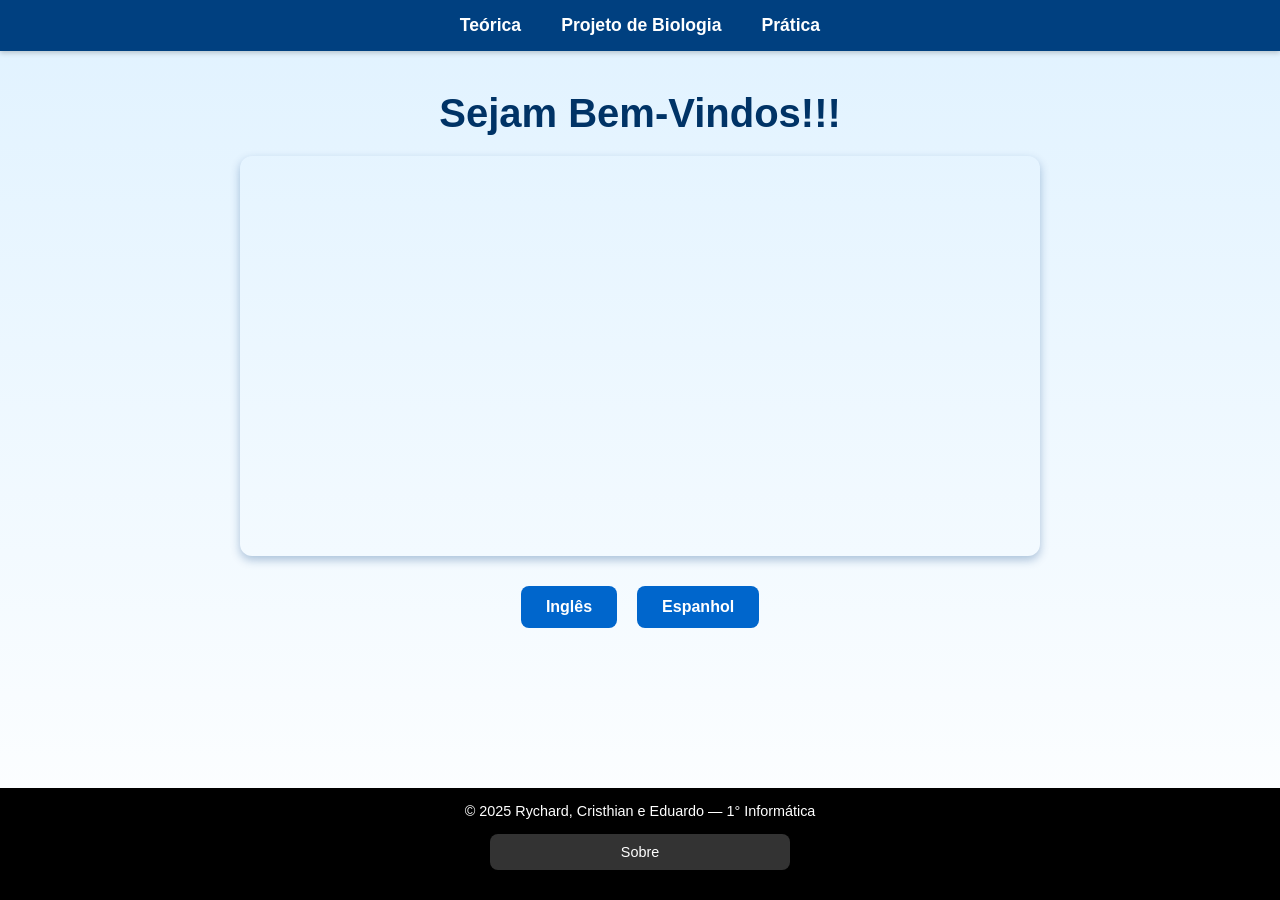
<file: index.html>
<!DOCTYPE html>
<html lang="pt-BR">
<head>
  <meta charset="UTF-8">
  <meta name="viewport" content="width=device-width, initial-scale=1.0">
  <title>Cartão de Perfil</title>
  <link rel="stylesheet" href="styles/index.css">
</head>
<body>

<div class="grid-page">
  <header>
    <nav class="menu-top">
      <ul>
        <li class="item"><a href="./teorica.html">Teórica</a></li>
        <li class="item">Projeto de Biologia</li>
        <li class="item"><a href="./pratica.html">Prática</a></li>
      </ul>
    </nav>
  </header>

  <main>
    <h1 id="sejam">Sejam Bem-Vindos!!!</h1>
    <div class="alinhar-video">
      <video id="video" muted loop autoplay>
        <source src="./videos/dnas.mp4" type="video/mp4">
        
      </video>
    </div>

    <div class="Botao">
      <a href="./pages/index_ingles.html">Inglês</a>
      <a href="./pages/index_espanhol.html">Espanhol</a>
    </div>
  </main>

  <footer>
    © 2025 Rychard, Cristhian e Eduardo — 1° Informática <a href="sobre.html" id="sobrein">Sobre</a>
  </footer>
</div>

</body>
</html>
</file>
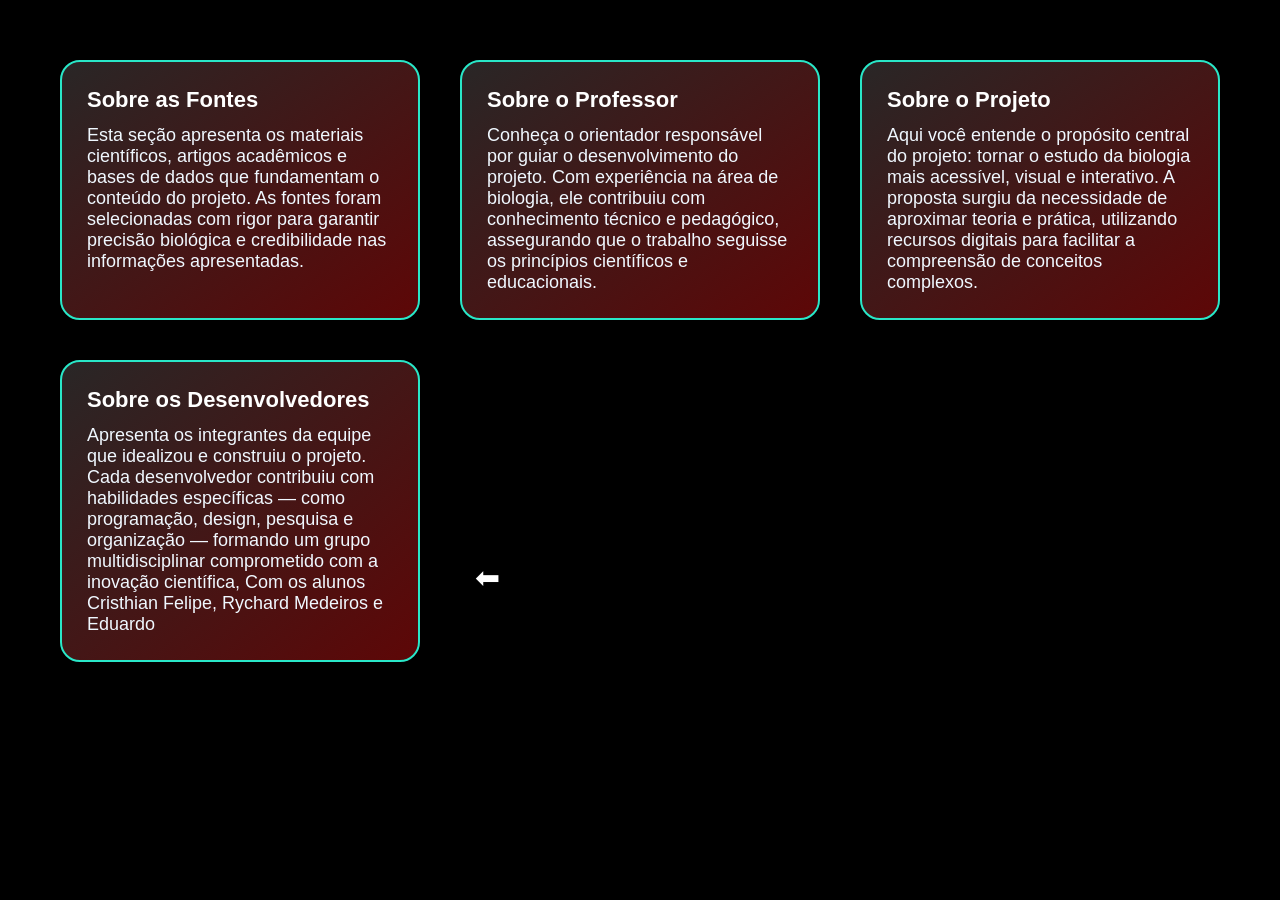
<file: sobre.html>
<!DOCTYPE html>
<html lang="pt-br">
<head>
  <meta charset="UTF-8">
  <meta name="viewport" content="width=device-width, initial-scale=1.0">
  <title>Calculadora Motordora - Informações</title>
  <link rel="stylesheet" href="styles/sobre.css">
</head>
<body>

  <!-- Vídeo de fundo -->
  <video id="video" autoplay muted loop>
    <source src="videos/dna.mp4" type="video/mp4">
    Seu navegador não suporta vídeo.
  </video>

  <!-- Blocos informativos -->
  <div class="info-grid">
    <div class="sobrenos">
      <h2 id="nos">Sobre as Fontes</h2>
      <p>Esta seção apresenta os materiais científicos, artigos acadêmicos e bases de dados que fundamentam o conteúdo do projeto. As fontes foram selecionadas com rigor para garantir precisão biológica e credibilidade nas informações apresentadas.</p>
    </div>
    <div class="sobrenos">
      <h2 id="nos">Sobre o Professor</h2>
      <p>Conheça o orientador responsável por guiar o desenvolvimento do projeto. Com experiência na área de biologia, ele contribuiu com conhecimento técnico e pedagógico, assegurando que o trabalho seguisse os princípios científicos e educacionais.</p>
    </div>
    <div class="sobrenos">
      <h2 id="nos">Sobre o Projeto</h2>
      <p>Aqui você entende o propósito central do projeto: tornar o estudo da biologia mais acessível, visual e interativo. A proposta surgiu da necessidade de aproximar teoria e prática, utilizando recursos digitais para facilitar a compreensão de conceitos complexos.</p>
    </div>
    <div class="sobrenos">
      <h2 id="nos">Sobre os Desenvolvedores</h2>
      <p>Apresenta os integrantes da equipe que idealizou e construiu o projeto. Cada desenvolvedor contribuiu com habilidades específicas — como programação, design, pesquisa e organização — formando um grupo multidisciplinar comprometido com a inovação científica, Com os alunos Cristhian Felipe, Rychard Medeiros e Eduardo</p>
    </div>
    <a href="index.html"> ⬅</a>
  </div>

  

</body>
</html>
</file>
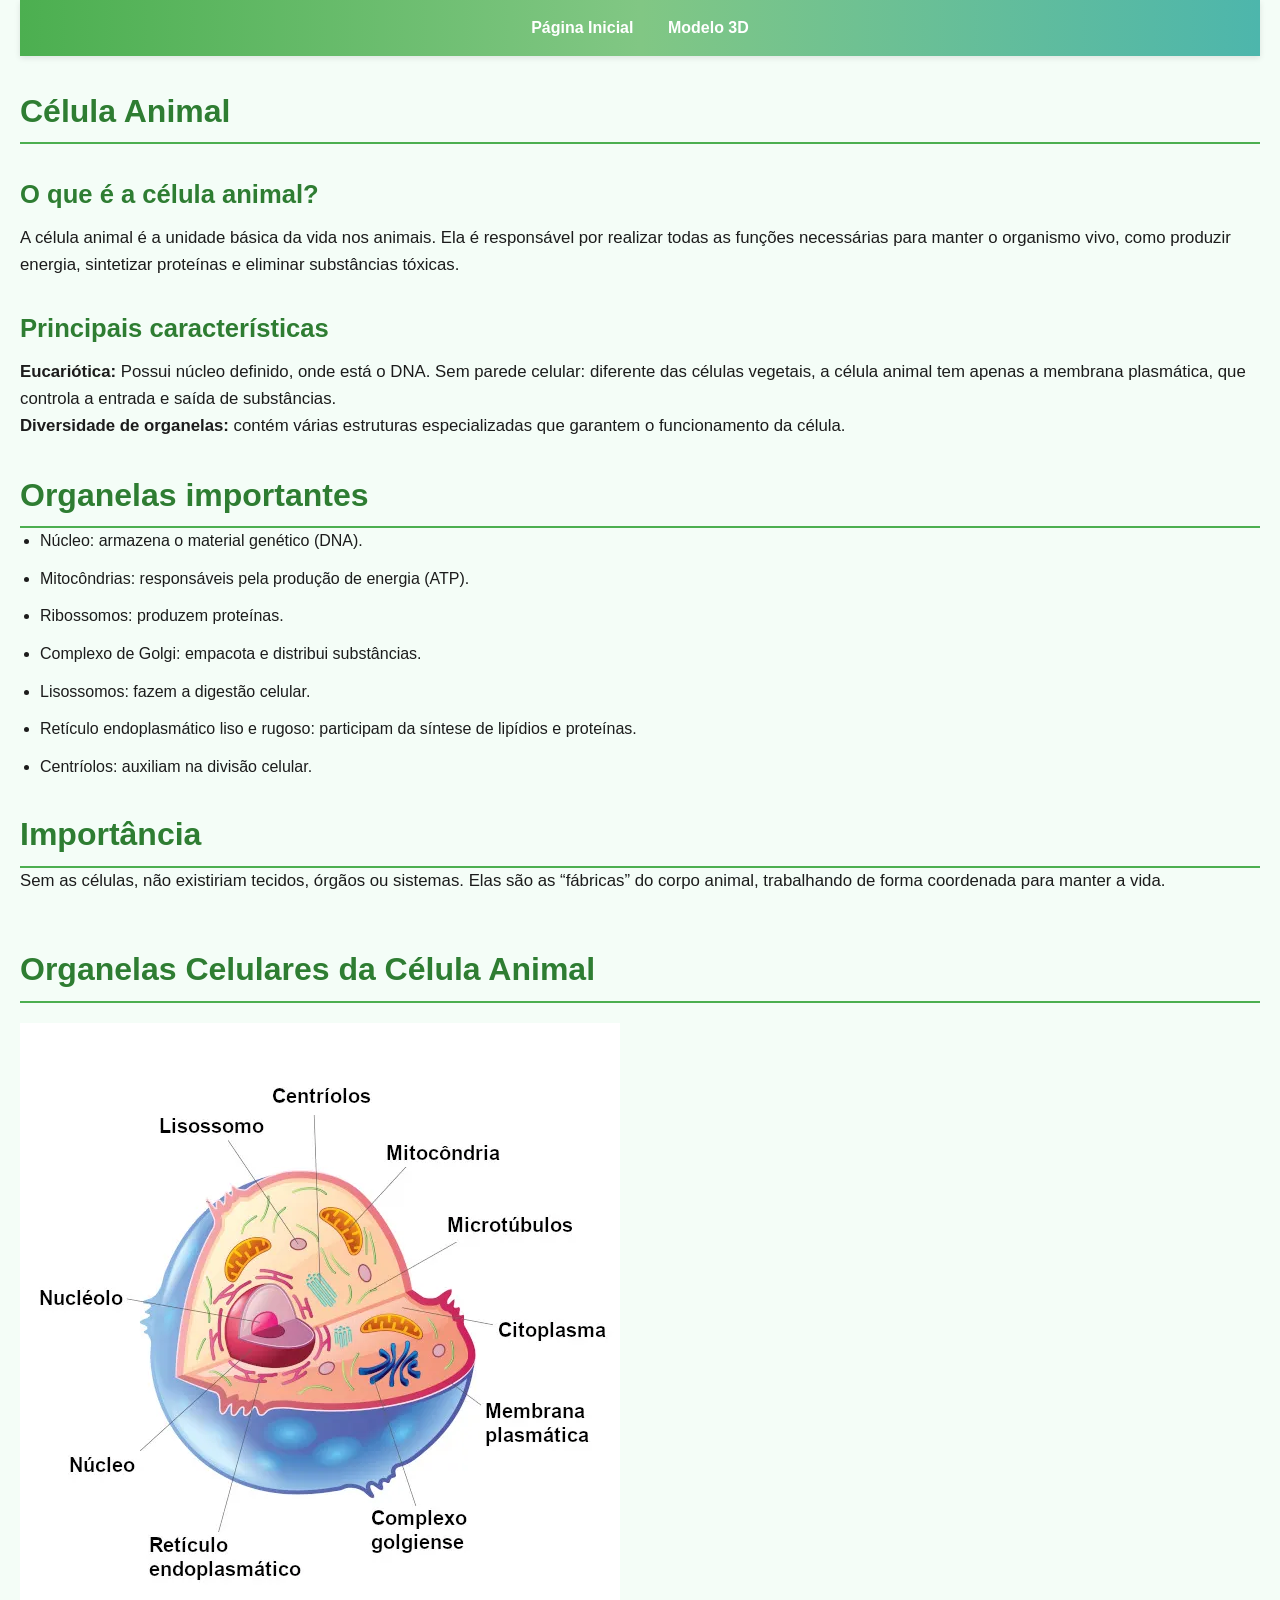
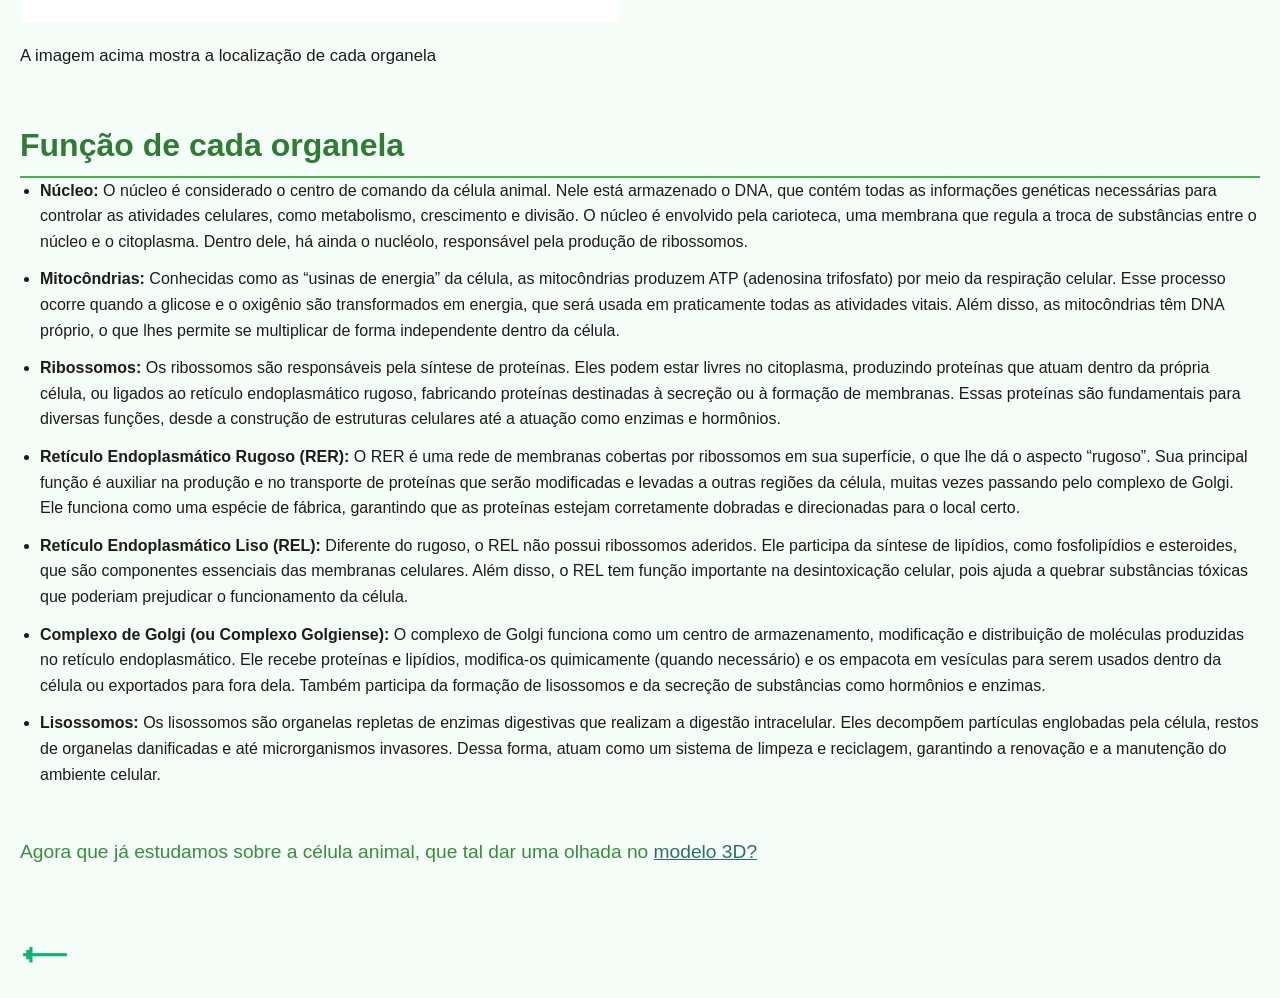
<file: teorica.html>
<!DOCTYPE html>
<html lang="pt-BR">
<head>
  <meta charset="UTF-8">
  <meta name="viewport" content="width=device-width, initial-scale=1.0">
  <title>Célula Animal</title>
  <link rel="stylesheet" href="./styles/teorica.css">
</head>
<body>
  <header> 
    <nav id="Navbar">
        <a href="./index.html">Página Inicial</a>
        <a href="./pratica.html">Modelo 3D</a>
    </nav>
  </header>

<main>
  <h1>Célula Animal</h1>

  <section>
    <h2>O que é a célula animal?</h2>

    <p>A célula animal é a unidade básica da vida nos animais. Ela é responsável por realizar todas as funções necessárias para manter o organismo vivo, como produzir energia, sintetizar proteínas e eliminar substâncias tóxicas.</p>

    <h2>Principais características</h2>

    <p><b>Eucariótica:</b> Possui núcleo definido, onde está o DNA.
      Sem parede celular: diferente das células vegetais, a célula animal tem apenas a membrana plasmática, que controla a entrada e saída de substâncias. <br>

      <b>Diversidade de organelas:</b> contém várias estruturas especializadas que garantem o funcionamento da célula.
    </p>

    <h1>Organelas importantes</h1>

    <ul>
      <li>Núcleo: armazena o material genético (DNA).</li>
      <li>Mitocôndrias: responsáveis pela produção de energia (ATP).</li>
      <li>Ribossomos: produzem proteínas.</li>
      <li>Complexo de Golgi: empacota e distribui substâncias.</li>
      <li>Lisossomos: fazem a digestão celular.</li>
      <li>Retículo endoplasmático liso e rugoso: participam da síntese de lipídios e proteínas.</li>
      <li>Centríolos: auxiliam na divisão celular.</li>
    </ul> 
  
    <h1>Importância</h1>
    
    <p>Sem as células, não existiriam tecidos, órgãos ou sistemas. Elas são as “fábricas” do corpo animal, trabalhando de forma coordenada para manter a vida.</p>
  </section>

  <section>
    <h1>Organelas Celulares da Célula Animal</h1>

    <img src="./images/organelas-da-celula-animal.webp" alt="Célula Animal">

    <p>A imagem acima mostra a localização de cada organela</p>

  </section>

  <section id="funçao">
    <h1>Função de cada organela</h1>

    <ul>
      <li>
        <b>Núcleo:</b> O núcleo é considerado o centro de comando da célula animal. Nele está armazenado o DNA, que contém todas as informações genéticas necessárias para controlar as atividades celulares, como metabolismo, crescimento e divisão. O núcleo é envolvido pela carioteca, uma membrana que regula a troca de substâncias entre o núcleo e o citoplasma. Dentro dele, há ainda o nucléolo, responsável pela produção de ribossomos.
      </li>
      <li>
        <b>Mitocôndrias:</b> Conhecidas como as “usinas de energia” da célula, as mitocôndrias produzem ATP (adenosina trifosfato) por meio da respiração celular. Esse processo ocorre quando a glicose e o oxigênio são transformados em energia, que será usada em praticamente todas as atividades vitais. Além disso, as mitocôndrias têm DNA próprio, o que lhes permite se multiplicar de forma independente dentro da célula.
      </li>
      <li>
        <b>Ribossomos:</b> Os ribossomos são responsáveis pela síntese de proteínas. Eles podem estar livres no citoplasma, produzindo proteínas que atuam dentro da própria célula, ou ligados ao retículo endoplasmático rugoso, fabricando proteínas destinadas à secreção ou à formação de membranas. Essas proteínas são fundamentais para diversas funções, desde a construção de estruturas celulares até a atuação como enzimas e hormônios.
      </li>

      <li>
        <b>Retículo Endoplasmático Rugoso (RER):</b> O RER é uma rede de membranas cobertas por ribossomos em sua superfície, o que lhe dá o aspecto “rugoso”. Sua principal função é auxiliar na produção e no transporte de proteínas que serão modificadas e levadas a outras regiões da célula, muitas vezes passando pelo complexo de Golgi. Ele funciona como uma espécie de fábrica, garantindo que as proteínas estejam corretamente dobradas e direcionadas para o local certo.
      </li>
      <li>
        <b>Retículo Endoplasmático Liso (REL):</b> Diferente do rugoso, o REL não possui ribossomos aderidos. Ele participa da síntese de lipídios, como fosfolipídios e esteroides, que são componentes essenciais das membranas celulares. Além disso, o REL tem função importante na desintoxicação celular, pois ajuda a quebrar substâncias tóxicas que poderiam prejudicar o funcionamento da célula.
      </li>
      <li>
        <b>Complexo de Golgi (ou Complexo Golgiense):</b> O complexo de Golgi funciona como um centro de armazenamento, modificação e distribuição de moléculas produzidas no retículo endoplasmático. Ele recebe proteínas e lipídios, modifica-os quimicamente (quando necessário) e os empacota em vesículas para serem usados dentro da célula ou exportados para fora dela. Também participa da formação de lisossomos e da secreção de substâncias como hormônios e enzimas.
      </li>
      <li>
        <b>Lisossomos:</b> Os lisossomos são organelas repletas de enzimas digestivas que realizam a digestão intracelular. Eles decompõem partículas englobadas pela célula, restos de organelas danificadas e até microrganismos invasores. Dessa forma, atuam como um sistema de limpeza e reciclagem, garantindo a renovação e a manutenção do ambiente celular.
      </li>
    </ul>
  </section>

  <section>
    <h4>Agora que já estudamos sobre a célula animal, que tal dar uma olhada no <a href="pratica.html" id="tresd">modelo 3D?</a></h4>
  </section>
</main>
</div>

<a href="index.html" id="voltar">⭠</a>

</body>
</html>
</file>
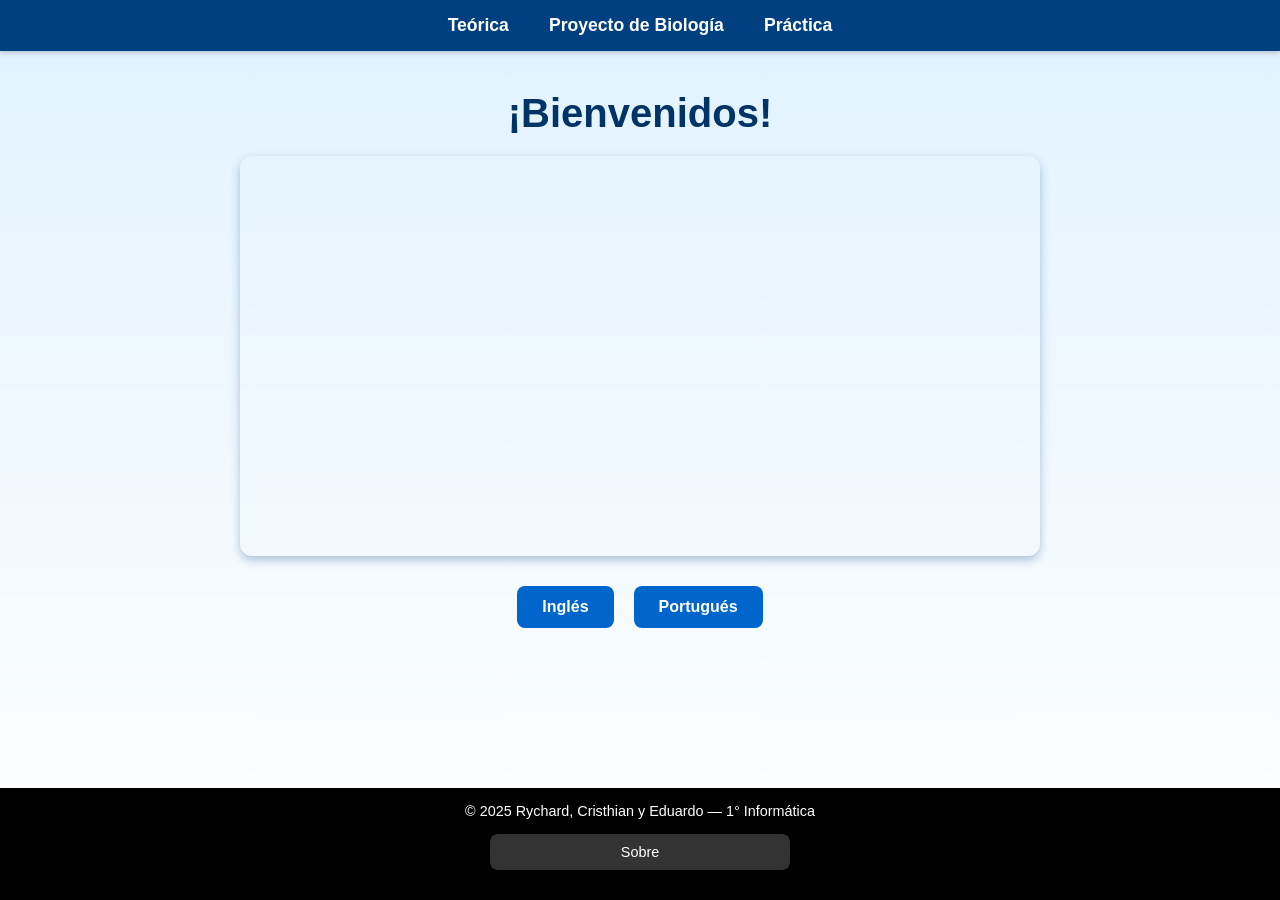
<file: pages/index_espanhol.html>
<!DOCTYPE html>
<html lang="es">
<head>
  <meta charset="UTF-8" />
  <meta name="viewport" content="width=device-width, initial-scale=1" />
  <title>Tarjeta de Perfil</title>
  <link rel="stylesheet" href="../styles/index.css" />
</head>
<body>

<div class="grid-page">
  <header>
    <nav class="menu-top">
      <ul>
        <li class="item"><a href="../pages/espanhol.html">Teórica</a></li>
        <li class="item">Proyecto de Biología</li>
        <li class="item"><a href="../model3d/celula.glb">Práctica</a></li>
      </ul>
    </nav>
  </header>

  <main>
    <h1 id="sejam">¡Bienvenidos!</h1>
    <div class="alinhar-video">
      <video id="video" muted loop autoplay>
        <source src="../videos/dnas.mp4" type="video/mp4" />
      </video>
    </div>

    <div class="Botao">
      <a href="../pages/index_ingles.html">Inglés</a>
      <a href="../index.html">Portugués</a>
    </div>
  </main>

  <footer>
    © 2025 Rychard, Cristhian y Eduardo — 1° Informática <a href="../pages/sobre_espanhol.html" id="sobrein">Sobre</a>
  </footer>
</div>

</body>
</html>
</file>
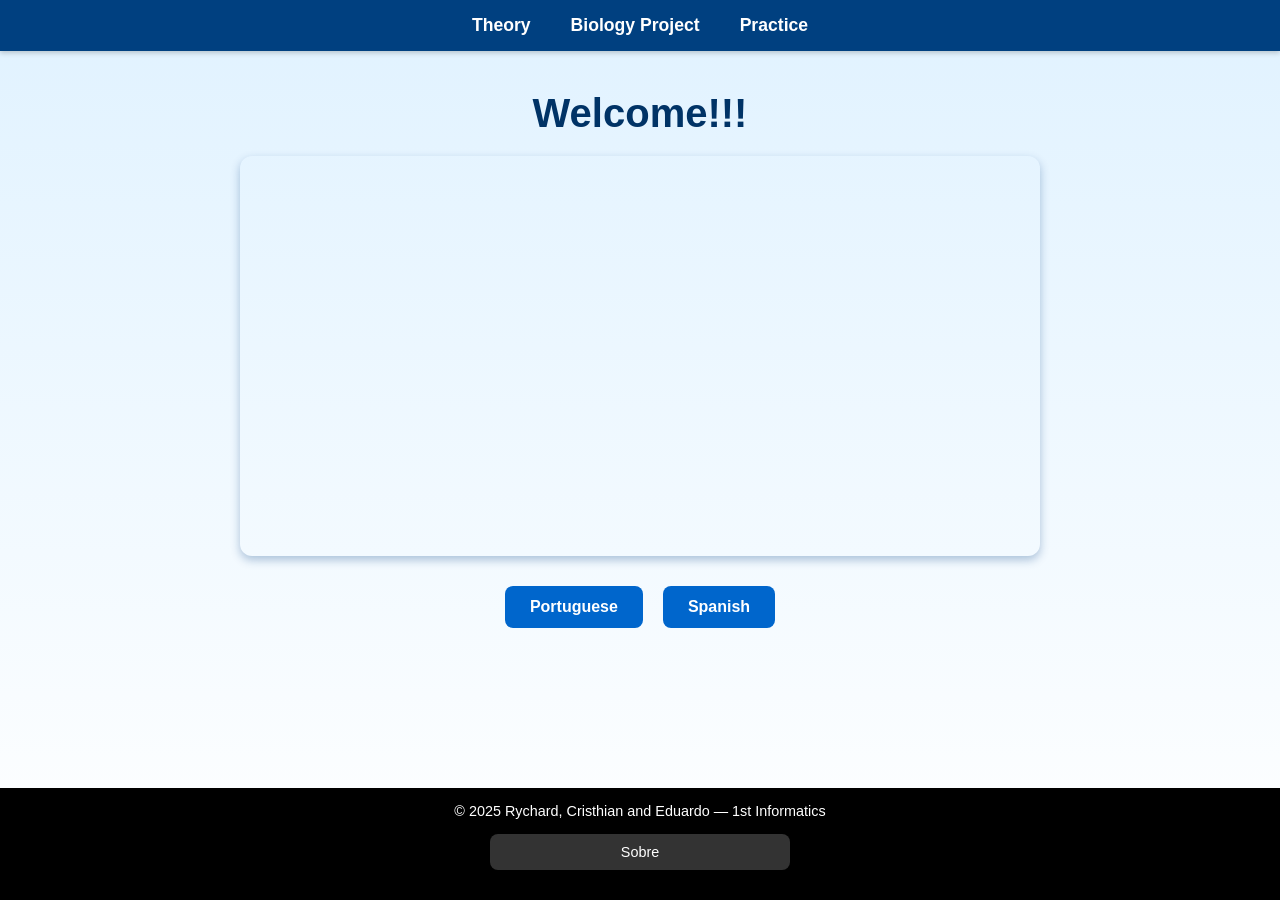
<file: pages/index_ingles.html>
<!DOCTYPE html>
<html lang="en">
<head>
  <meta charset="UTF-8" />
  <meta name="viewport" content="width=device-width, initial-scale=1" />
  <title>Profile Card</title>
  <link rel="stylesheet" href="../styles/index.css" />
</head>
<body>

<div class="grid-page">
  <header>
    <nav class="menu-top">
      <ul>
        <li class="item"><a href="../pages/ingles.html">Theory</a></li>
        <li class="item">Biology Project</li>
        <li class="item"><a href="../model3d/celula.glb">Practice</a></li>
      </ul>
    </nav>
  </header>

  <main>
    <h1 id="sejam">Welcome!!!</h1>
    <div class="alinhar-video">
      <video id="video" muted loop autoplay>
        <source src="../videos/dnas.mp4" type="video/mp4" />
        Your browser does not support the video tag.
      </video>
    </div>

    <div class="Botao">
      <a href="../index.html">Portuguese</a>
      <a href="../pages/index_espanhol.html">Spanish</a>
    </div>
  </main>

  <footer>
    © 2025 Rychard, Cristhian and Eduardo — 1st Informatics <a href="./sobre_ingels.html" id="sobrein">Sobre</a>
  </footer>
</div>

</body>
</html>
</file>
<file: styles/index.css>
*{
  margin: 0;
  padding: 0;
  box-sizing: border-box;
}

body{
  font-family: "Segoe UI", Tahoma, Geneva, Verdana, sans-serif;
  background: linear-gradient(to bottom, #e0f2ff, #ffffff);
  color: #333;
  min-height: 100vh;
  display: flex;
  flex-direction: column;
}

.grid-page{
  display: flex;
  flex-direction: column;
  min-height: 100vh;
}

header{
  background-color: #004080;
  padding: 15px 20px;
  box-shadow: 0 2px 5px rgba(0, 0, 0, 0.2);
}

.menu-top ul{
  list-style: none;
  display: flex;
  justify-content: center;
  gap: 40px;
  align-items: center;
}

.menu-top .item a,
.menu-top .item{
  color: white;
  font-weight: bold;
  text-decoration: none;
  font-size: 1.1rem;
  transition: color 0.3s ease;
}

.menu-top .item a:hover{
  color: #66ccff;
}

#sejam{
  text-align: center;
  margin: 40px 20px 20px;
  font-size: 2.5rem;
  color: #003366;
}

.alinhar-video{
  display: flex;
  justify-content: center;
  margin: 20px auto;
}

#video{
  width: 90%;
  max-width: 800px;
  border-radius: 12px;
  box-shadow: 0 4px 10px rgba(0, 64, 128, 0.3);
}

.Botao{
  display: flex;
  justify-content: center;
  gap: 20px;
  margin: 30px 0;
}

.Botao a{
  padding: 12px 25px;
  background-color: #0066cc;
  color: white;
  text-decoration: none;
  font-weight: bold;
  border-radius: 8px;
  transition: background-color 0.3s ease;
}

.Botao a:hover{
  background-color: #3399ff;
}

footer{
  background-color: black;
  color: white;
  text-align: center;
  padding: 15px;
  margin-top: auto;
  font-size: 0.9rem;
}


#sobrein {
  display: flex;
  justify-content: center; 
  align-items: center;
  width: 300px; 
  margin: 15px auto; 
  padding: 10px 15px; 
  background-color: #333; 
  color: #ffffff;
  border-radius: 8px; 
  text-decoration: none;
}

#sobrein:hover{
background: linear-gradient(rgb(71, 4, 4), rgb(0, 4, 255));
}
#sobrein:active{
  background-color: aqua;
}


@media (max-width: 768px){
  .menu-top ul{
    flex-direction: column;
    gap: 15px;
  }

  #sejam{
    font-size: 2rem;
  }

  .Botao{
    flex-direction: column;
    gap: 15px;
  }

  #video{
    width: 95%;
  }
}
</file>
<file: styles/sobre.css>
/* Reset e base */
* {
  margin: 0;
  padding: 0;
  box-sizing: border-box;
}

html, body {
  height: 100%;
  font-family: Arial, sans-serif;
  background: black;
  height: 100%;
  overflow-x: hidden;
  overflow-y: auto;  
}


#video {
  position: fixed;
  top: 0;
  left: 0;
  width: 100vw;
  height: 100vh;
  object-fit: cover;
  z-index: 1;
}

.info-grid {
  display: grid;
  grid-template-columns: repeat(auto-fit, minmax(280px, 1fr));
  gap: 40px;
  padding: 60px;
  position: relative;
  z-index: 1;
}

.sobrenos {
  background: linear-gradient(to bottom right, rgba(48, 45, 45, 0.85), rgba(110, 8, 8, 0.85));
  border: 2px solid rgb(41, 231, 200);
  border-radius: 20px;
  padding: 25px;
  color: aliceblue;
  font-size: 18px;
  backdrop-filter: blur(6px);
  transition: transform 0.3s ease, box-shadow 0.3s ease;
  
}
.sobrenos:active{
 background: linear-gradient(rgb(192, 28, 16));
}


.sobrenos:hover {
  transform: scale(1.05);
  box-shadow: 0 0 25px rgba(41, 231, 200, 0.6);
}

#nos {
  margin-bottom: 12px;
  font-size: 22px;
  color: #ffffff;
}

a{
  text-decoration: none;
  font-size: 30px;
  color: #ffffff;
  margin-top: 200px;
  margin-right: 240px;
  margin-left:15px ;
}


a:hover{
  color: rgb(60, 144, 212);
}

@media (max-width: 600px) {
  .info-grid {
    padding: 30px;
    gap: 20px;
  }

  .sobrenos {
    padding: 20px;
    font-size: 16px;
  }

  #nos {
    font-size: 20px;
  }

  a {
    font-size: 20px;
  }
}
</file>
<file: styles/teorica.css>
*{
  margin: 0;
  padding: 0;
  box-sizing: border-box;
}

body{
  font-family: 'Segoe UI', Tahoma, Verdana, sans-serif;
  background: #f4fdf7;
  color: #1c1c1c;
  line-height: 1.6;
  padding: 0 20px;
}

header{
  background: linear-gradient(90deg, #4CAF50, #81C784, #4DB6AC);
  padding: 15px 0;
  text-align: center;
  box-shadow: 0 2px 6px rgba(0, 0, 0, 0.1);
}

#Navbar a{
  text-decoration: none;
  color: #fff;
  margin: 0 15px;
  font-weight: bold;
  transition: color 0.3s ease;

}

#Navbar a:hover{
  color: #e0f2f1;
}




h1, h2, h3, h4{
  margin-top: 30px;
  color: #2e7d32;
}

h1{
  font-size: 2rem;
  border-bottom: 2px solid #4CAF50;
  padding-bottom: 5px;
}

h2{
  font-size: 1.6rem;
  margin-bottom: 10px;
}

h4{
  font-size: 1.2rem;
  font-weight: normal;
  color: #388e3c;
  margin-top: 40px;
}

p{
  margin-bottom: 20px;
  font-size: 1.05rem;
}

ul{
  padding-left: 20px;
  margin-bottom: 30px;
}

li{
  margin-bottom: 12px;
}

#tresd{
 color: #2e6e68;
}

img{
  max-width: 100%;
  height: auto;
  margin: 20px 0;
  display: block;
}

main section{
  margin-bottom: 50px;
}

h1, h2{
  transition: transform 0.3s ease;
}

#voltar{
font-size: 50px;
text-decoration: none;
color: #0bb473;
}


h1:hover, h2:hover{
  transform: scale(1.02);
}

@media (max-width: 768px){
  body{
    padding: 0 10px;
  }

  header{
    text-align: center;
  }

  #Navbar a{
    display: block;
    margin: 10px 0;
    font-size: 1.1rem;
  }

  h1{
    font-size: 1.6rem;
  }

  h2{
    font-size: 1.3rem;
  }

  p, li{
    font-size: 1rem;
  }

  img{
    margin: 20px auto;
  }
}

@media (max-width: 480px) {
  h1{
    font-size: 1.4rem;
  }

  h2{
    font-size: 1.15rem;
  }

  #Navbar a{
    font-size: 1rem;
  }

  p, li{
    font-size: 0.95rem;
  }

  img{
    width: 100%;
    height: auto;
  }
}
</file>
